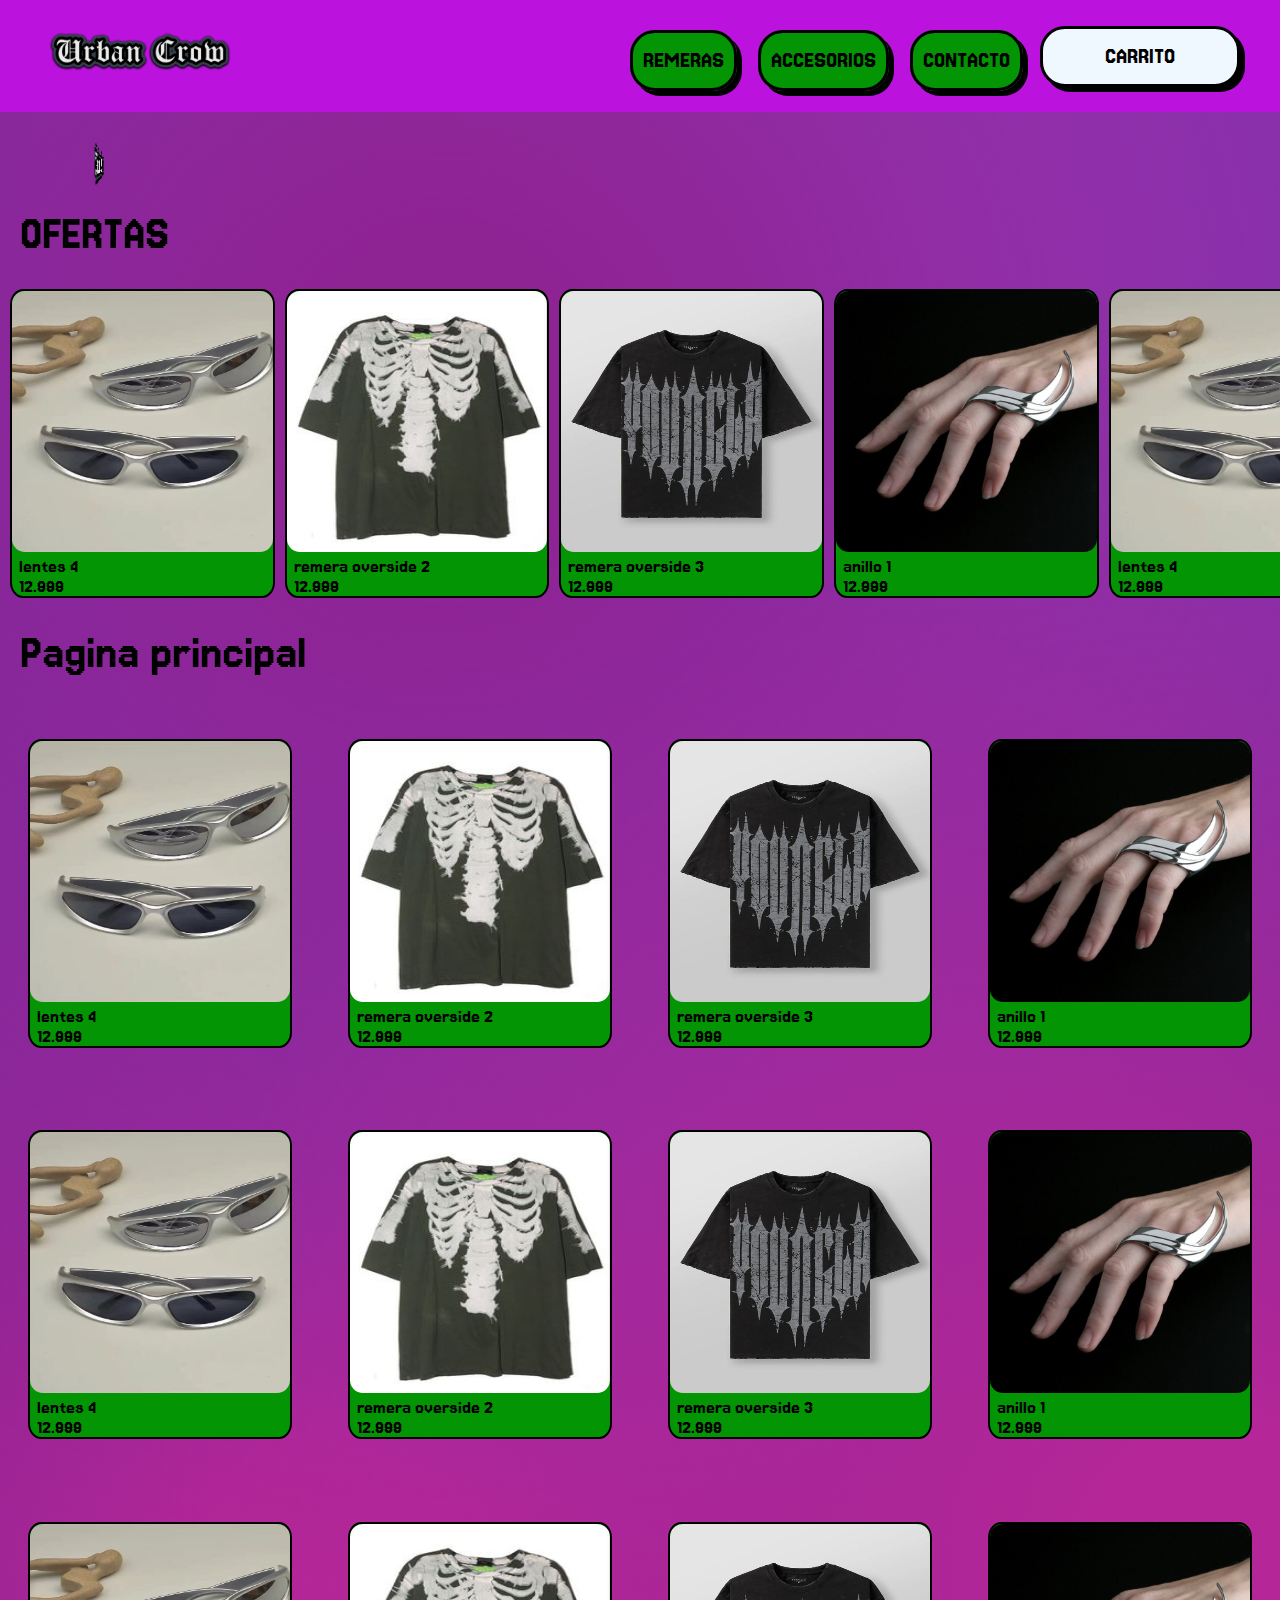
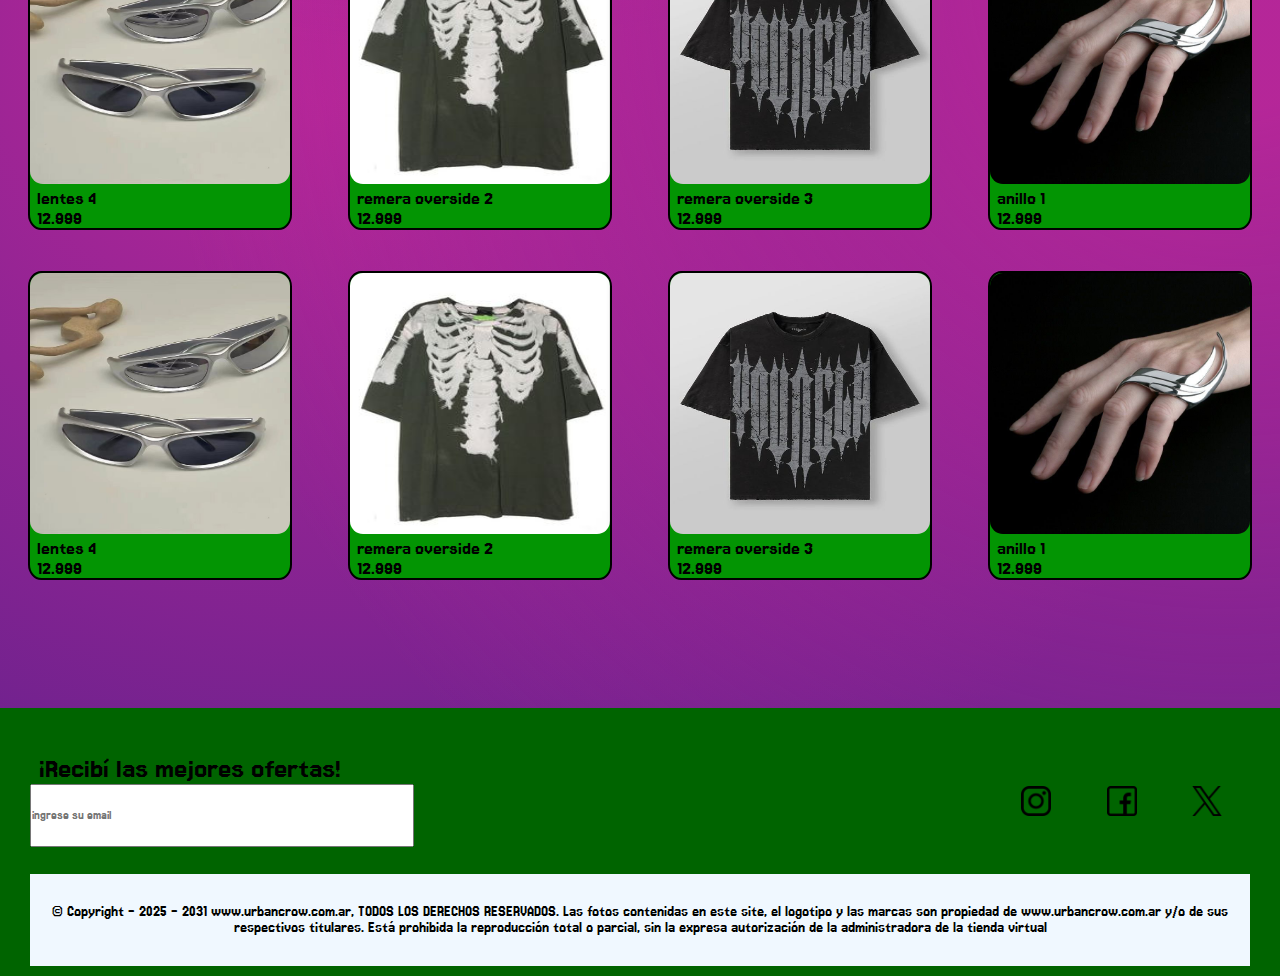
<file: index.html>
<!DOCTYPE html>
<html lang="en">
<head>
    <meta charset="UTF-8">
    <meta name="viewport" content="width=device-width, initial-scale=1.0">
    <link rel="stylesheet" href="./css/styles.css">
    <title>Urban Crow | Ropa Alternativa</title>
   
    <meta name="description" content="Urban Crow te ofrece ropa alternativa en Córdoba y Argentina. Descubre remeras, accesorios y más con las mejores ofertas.">
    <meta name="keywords" content="ropa alternativa, Córdoba, Argentina, remeras, accesorios, ofertas">
    <link rel="canonical" href="https://www.urbancrow.com.ar/">
    
    <link rel="preconnect" href="https://fonts.googleapis.com">
    <link rel="preconnect" href="https://fonts.gstatic.com" crossorigin>
    <link href="https://fonts.googleapis.com/css2?family=Jersey+15&display=swap" rel="stylesheet">

    <script type="application/ld+json">
        {
          "@context": "https://schema.org",
          "@type": "Store",
          "name": "Urban Crow",
          "image": "https://www.urbancrow.com.ar/img/imagen-destacada.jpg",
          "url": "https://www.urbancrow.com.ar/",
          "telephone": "+54-XXX-XXXXXXX",
          "address": {
            "@type": "PostalAddress",
            "streetAddress": "Dirección",
            "addressLocality": "Córdoba",
            "addressRegion": "Córdoba",
            "postalCode": "5000",
            "addressCountry": "AR"
          },
          "description": "Tienda online de ropa alternativa en Córdoba y Argentina. Remeras, accesorios y mucho más con ofertas exclusivas."
        }
    </script>
</head>
<body>
    <header>
    <nav class="barra">
        <div>
            <a href="index.html"><img src="./img/UrbanCrowLogo.png" alt="Logo" class="marca"></a>
        </div>
        <ul class="menu">
            <div class="contedor-enlace-menu">
                <li class="navegacion"><a href="remeras.html" class="enlace-menu">REMERAS</a></li>
                <li class="navegacion"><a href="accesorios.html" class="enlace-menu">ACCESORIOS</a></li>
                <li class="navegacion"><a href="contacto.html" class="enlace-menu">CONTACTO</a></li>
            </div>
            <div class="contenedor-boton-carrito">
                <li><a href="carrito.html"><button class="boton-carrito">CARRITO</button></a></li>
            </div>
        </ul>
        
    </nav>
    </header>
<section>
    <div class="contenedor-gif">
        <img src="./img/GifLogo.gif" frameborder="0" class="gif"></img>
    </div>
</section>
<main>
    <h1 class="titulos">OFERTAS</h1>
    <section class="contenedor-slider">
        <div class="slider">
            <div class="producto-slider">
                <a href="carrito.html"><img src="img/Lentes4.jpeg" alt="lentes 4" class="imagen-slider">
                    <p class="texto">lentes 4</p>
                    <p class="texto">12.999</p>
                </a>     
            </div>
            <div class="producto-slider">
                <a href="carrito.html"><img src="img/RemeraOverside2.jpg" alt="remera overside 2" class="imagen-slider">
                    <p class="texto">remera overside 2</p>
                    <p class="texto">12.999</p>
                </a>
            </div>
            <div class="producto-slider">
                <a href="carrito.html"><img src="img/RemeraOverside3.jpg" alt="remera overside 3" class="imagen-slider">
                    <p class="texto">remera overside 3</p>
                    <p class="texto">12.999</p>
                </a>     
            </div>
            <div class="producto-slider">
                <a href="carrito.html"><img src="img/Anillos1.jpeg" alt="anillo 1" class="imagen-slider">
                    <p class="texto">anillo 1 </p>
                    <p class="texto">12.999</p>
                </a>     
           </div>
           <div class="producto-slider">
            <a href="carrito.html"><img src="img/Lentes4.jpeg" alt="lentes 4" class="imagen-slider">
                <p class="texto">lentes 4</p>
                <p class="texto">12.999</p>
            </a>     
            </div>
            <div class="producto-slider">
            <a href="carrito.html"><img src="img/RemeraOverside2.jpg" alt="remera overside 2" class="imagen-slider">
                    <p class="texto">remera overside 2</p>
                    <p class="texto">12.999</p>
                </a>
            </div>
            <div class="producto-slider">
            <a href="carrito.html"><img src="img/RemeraOverside3.jpg" alt="remera overside 3" class="imagen-slider">
                    <p class="texto">remera overside 3</p>
                    <p class="texto">12.999</p>
                </a>     
            </div>
            <div class="producto-slider">
            <a href="carrito.html"><img src="img/Anillos1.jpeg" alt="anillo 1" class="imagen-slider">
                    <p class="texto">anillo 1 </p>
                    <p class="texto">12.999</p>
                </a>     
            </div>
            <div class="producto-slider">
                <a href="carrito.html"><img src="img/Anillos1.jpeg" alt="anillo 1" class="imagen-slider">
                    <p class="texto">anillo 1 </p>
                    <p class="texto">12.999</p>
                </a>     
           </div>
           <div class="producto-slider">
            <a href="carrito.html"><img src="img/Lentes4.jpeg" alt="lentes 4" class="imagen-slider">
                <p class="texto">lentes 4</p>
                <p class="texto">12.999</p>
            </a>     
            </div>
            <div class="producto-slider">
            <a href="carrito.html"><img src="img/RemeraOverside2.jpg" alt="remera overside 2" class="imagen-slider">
                    <p class="texto">remera overside 2</p>
                    <p class="texto">12.999</p>
                </a>
            </div>
            <div class="producto-slider">
            <a href="carrito.html"><img src="img/RemeraOverside3.jpg" alt="remera overside 3" class="imagen-slider">
                    <p class="texto">remera overside 3</p>
                    <p class="texto">12.999</p>
                </a>     
            </div>
            <div class="producto-slider">
            <a href="carrito.html"><img src="img/Anillos1.jpeg" alt="anillo 1" class="imagen-slider">
                    <p class="texto">anillo 1 </p>
                    <p class="texto">12.999</p>
                </a>     
            </div>
        </div> 
    </section>
    <h2 class="titulos">Pagina principal</h2>
    <section class="catalogo-principal"> 
            <div class="producto-principal">
                <a href="carrito.html" class="contenedor-imagen"><img src="img/Lentes4.jpeg" alt="lentes 4" class="imagen-principal">
                    <p class="texto">lentes 4</p>
                    <p class="texto">12.999</p>
             </a>     
            </div>
            <div class="producto-principal">
                <a href="carrito.html" class="contenedor-imagen"><img src="img/RemeraOverside2.jpg" alt="remera overside 2" class="imagen-principal">
                    <p class="texto">remera overside 2</p>
                    <p class="texto">12.999</p>
                </a>
            </div>
            <div class="producto-principal">
                <a href="carrito.html" class="contenedor-imagen"><img src="img/RemeraOverside3.jpg" alt="remera overside 3" class="imagen-principal">
                    <p class="texto">remera overside 3</p>
                    <p class="texto">12.999</p>
                </a>     
            </div>
            <div class="producto-principal">
                <a href="carrito.html" class="contenedor-imagen"><img src="img/Anillos1.jpeg" alt="anillo 1" class="imagen-principal">
                    <p class="texto">anillo 1</p>
                    <p class="texto">12.999</p>
                </a>     
            </div>
            <div class="producto-principal">
                <a href="carrito.html" class="contenedor-imagen"><img src="img/Lentes4.jpeg" alt="lentes 4" class="imagen-principal">
                    <p class="texto">lentes 4</p>
                    <p class="texto">12.999</p>
             </a>     
            </div>
            <div class="producto-principal">
                <a href="carrito.html" class="contenedor-imagen"><img src="img/RemeraOverside2.jpg" alt="remera overside 2" class="imagen-principal">
                    <p class="texto">remera overside 2</p>
                    <p class="texto">12.999</p>
                </a>
            </div>
            <div class="producto-principal">
                <a href="carrito.html" class="contenedor-imagen"><img src="img/RemeraOverside3.jpg" alt="remera overside 3" class="imagen-principal">
                    <p class="texto">remera overside 3</p>
                    <p class="texto">12.999</p>
                </a>     
            </div>
            <div class="producto-principal">
                <a href="carrito.html" class="contenedor-imagen"><img src="img/Anillos1.jpeg" alt="anillo 1" class="imagen-principal">
                    <p class="texto">anillo 1</p>
                    <p class="texto">12.999</p>
                </a>     
            </div>
            <div class="producto-principal">
                <a href="carrito.html" class="contenedor-imagen"><img src="img/Lentes4.jpeg" alt="lentes 4" class="imagen-principal">
                    <p class="texto">lentes 4</p>
                    <p class="texto">12.999</p>
             </a>     
            </div>
            <div class="producto-principal">
                <a href="carrito.html" class="contenedor-imagen"><img src="img/RemeraOverside2.jpg" alt="remera overside 2" class="imagen-principal">
                    <p class="texto">remera overside 2</p>
                    <p class="texto">12.999</p>
                </a>
            </div>
            <div class="producto-principal">
                <a href="carrito.html" class="contenedor-imagen"><img src="img/RemeraOverside3.jpg" alt="remera overside 3" class="imagen-principal">
                    <p class="texto">remera overside 3</p>
                    <p class="texto">12.999</p>
                </a>     
            </div>
            <div class="producto-principal">
                <a href="carrito.html" class="contenedor-imagen"><img src="img/Anillos1.jpeg" alt="anillo 1" class="imagen-principal">
                    <p class="texto">anillo 1</p>
                    <p class="texto">12.999</p>
                </a>     
            </div>
            <div class="producto-principal">
                <a href="carrito.html" class="contenedor-imagen"><img src="img/Lentes4.jpeg" alt="lentes 4" class="imagen-principal">
                    <p class="texto">lentes 4</p>
                    <p class="texto">12.999</p>
             </a>     
            </div>
            <div class="producto-principal">
                <a href="carrito.html" class="contenedor-imagen"><img src="img/RemeraOverside2.jpg" alt="remera overside 2" class="imagen-principal">
                    <p class="texto">remera overside 2</p>
                    <p class="texto">12.999</p>
                </a>
            </div>
            <div class="producto-principal">
                <a href="carrito.html" class="contenedor-imagen"><img src="img/RemeraOverside3.jpg" alt="remera overside 3" class="imagen-principal">
                    <p class="texto">remera overside 3</p>
                    <p class="texto">12.999</p>
                </a>     
            </div>
            <div class="producto-principal">
                <a href="carrito.html" class="contenedor-imagen"><img src="img/Anillos1.jpeg" alt="anillo 1" class="imagen-principal">
                    <p class="texto">anillo 1</p>
                    <p class="texto">12.999</p>
                </a>     
            </div>
    </section>
</main>
<footer>
    <section class="info">
        <div>
            <label for="email" class="recibir-oferta">¡Recibí las mejores ofertas!</label>
            <input type="text" name="email" id="email" placeholder="ingrese su email" required class="e-mail">
        </div>
        <ul class="otras-redes">
            <li><a href="https://www.instagram.com/" target="_blank" class="redes"><img src="./img/LogoIg.png" alt="instagram logo" class="logo"></a></li>
            <li><a href="https://www.facebook.com/" target="_blank" class="redes"><img src="./img/LogoFacebook.png" alt="facebook logo" class="logo"></a></li>
            <li><a href="https://www.x.com/" target="_blank" class="redes"><img src="./img/LogoX.png" alt="x Logo" class="logo"></a></li>
        </ul>
    </section>
    <p class="copy">&copy;  Copyright - 2025 - 2031 www.urbancrow.com.ar, TODOS LOS DERECHOS RESERVADOS. Las fotos contenidas en este site, el logotipo y las marcas son propiedad de www.urbancrow.com.ar y/o de sus respectivos titulares. Está prohibida la reproducción total o parcial, sin la expresa autorización de la administradora de la tienda virtual</p>
</footer>

</body>
</html>
</file>
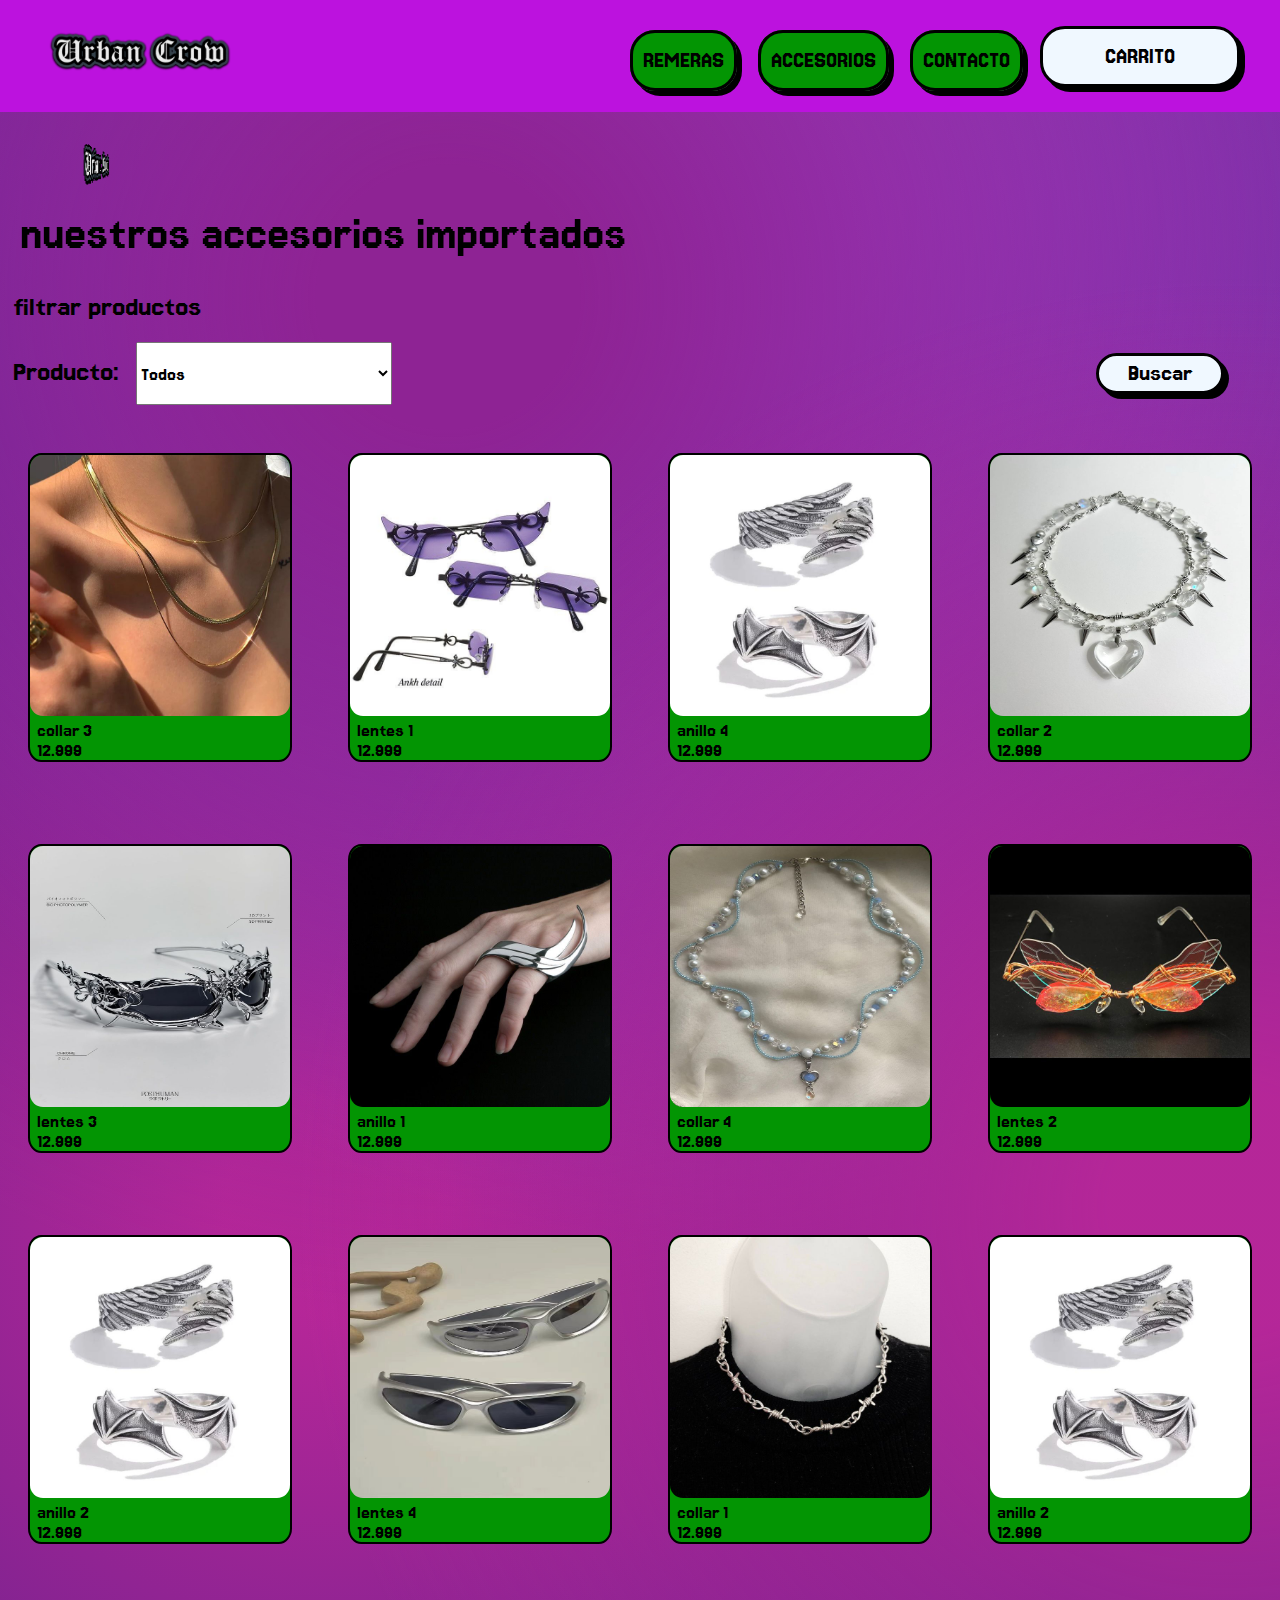
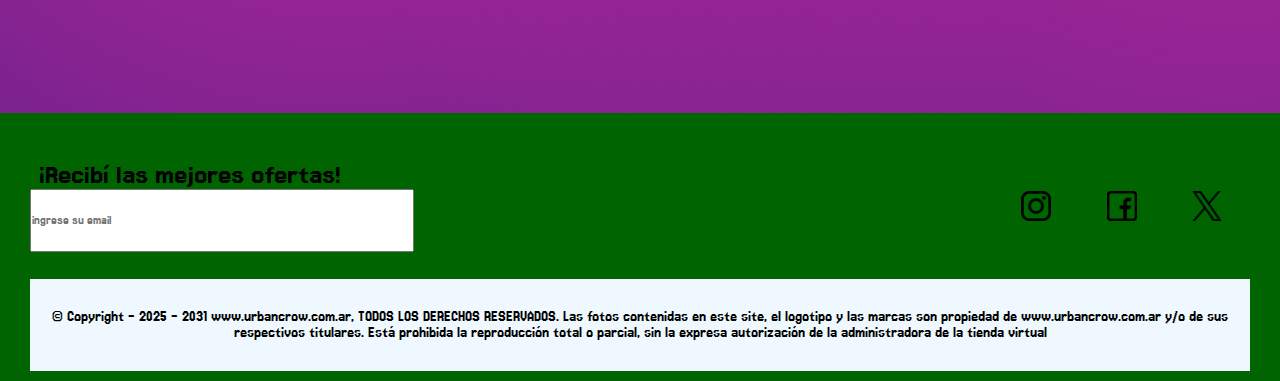
<file: accesorios.html>
<!DOCTYPE html>
<html lang="en">
<head>
    <meta charset="UTF-8">
    <meta name="viewport" content="width=device-width, initial-scale=1.0">
    <link rel="stylesheet" href="./css/styles.css">
    <title>Accesorios|Urban Crow</title>

    <meta name="description" content="Urban Crow te ofrece ropa alternativa en Córdoba y Argentina. Descubre remeras, accesorios y más con las mejores ofertas.">
    <meta name="keywords" content="accesorios importado,anillos originales,accesorios moda alternativa,accesorios únicos para outfits urbanos,tienda online de collares, anillos y lentes en Argentina urban crow, moda córdoba, remeras diseño, streetwear argentina">
    <link rel="canonical" href="https://www.urbancrow-accesorios.com.ar/">

    <link rel="preconnect" href="https://fonts.googleapis.com">
    <link rel="preconnect" href="https://fonts.gstatic.com" crossorigin>
    <link href="https://fonts.googleapis.com/css2?family=Jersey+15&display=swap" rel="stylesheet">

    <script type="application/ld+json">
        {
          "@context": "https://schema.org",
          "@type": "Store",
          "name": "Urban Crow",
          "image": "https://www.urbancrow.com.ar/img/imagen-destacada.jpg",
          "url": "https://www.urbancrow.com.ar/",
          "telephone": "+54-XXX-XXXXXXX",
          "address": {
            "@type": "PostalAddress",
            "streetAddress": "Dirección",
            "addressLocality": "Córdoba",
            "addressRegion": "Córdoba",
            "postalCode": "5000",
            "addressCountry": "AR"
          },
          "description": "Tienda online de ropa alternativa en Córdoba y Argentina. Remeras, accesorios y mucho más con ofertas exclusivas."
        }
    </script>
</head>
<body>
    <header>
        <nav class="barra">
            <div class="contenedor-marca">
                <a href="index.html"><img src="./img/UrbanCrowLogo.png" alt="Logo" class="marca"></a>
                </a>
            </div>
            <ul class="menu">
                <div class="contedor-enlace-menu">
                    <li class="navegacion"><a href="remeras.html" class="enlace-menu">REMERAS</a></li>
                    <li class="navegacion"><a href="accesorios.html" class="enlace-menu">ACCESORIOS</a></li>
                    <li class="navegacion"><a href="contacto.html" class="enlace-menu">CONTACTO</a></li>
                </div>
                <div class="contenedor-boton-carrito">
                    <li><a href="carrito.html"><button class="boton-carrito">CARRITO</button></a></li>
                </div>
            </ul>
        </nav>
    </header>
<section>
    <div class="contenedor-gif">
        <img src="./img/GifLogo.gif" frameborder="0" class="gif"></img> 
    </div>
    <h1 class="titulos">nuestros accesorios importados</h1>
</section>
<main>
    <section >
        <h2 class="subtitulos">filtrar productos</h2>
        <form action="#" method="get" class="formulario-main">
            <div class="selector">
                <div class="selector-categoria">
                    <label for="producto" class="categoria">Producto:</label>
                    <select name="categoria" id="categoria" class="valores">
                        <option value="todos">Todos</option>
                        <option value="lentes">Lentes</option>
                        <option value="anillos">Anillos</option>
                        <option value="collares">Collares</option>
                    </select>
                </div>
            </div>
            <div class="contenedor-boton-selector">
                <button type="submit" class="boton-selector">Buscar</button>
            </div>      
        </form>
    </section>
    <!-- productos -->
    <section class="catalogo">
            <div class="producto">
                <a href="carrito.html" class="contenedor-imagen"><img src="img/Collares3.jpeg" alt="collar_3"class="imagen">
                    <p class="texto">collar 3 </p>
                    <p class="texto"> 12.999</p> 
                </a>     
            </div>
            <div class="producto">
                <a href="carrito.html" class="contenedor-imagen"><img src="img/Lentes1.jpeg" alt="lentes_1"class="imagen">
                    <p class="texto">lentes 1</p>
                    <p class="texto"> 12.999</p> 
                </a>     
            </div>
            <div class="producto">
                <a href="carrito.html" class="contenedor-imagen"><img src="img/Anillos2.jpeg" alt="anillos_4"class="imagen">
                    <p class="texto">anillo 4</p>
                    <p class="texto"> 12.999</p> 
                </a>     
            </div>
            <div class="producto"> 
                <a href="carrito.html" class="contenedor-imagen"><img src="img/Collares2.jpeg" alt="collares_2"class="imagen">
                    <p class="texto">collar 2</p>
                    <p class="texto"> 12.999</p> 
                </a>     
            </div>
            <div class="producto"> 
                <a href="carrito.html" class="contenedor-imagen"><img src="img/Lentes3.jpeg" alt="lentea_3"class="imagen">
                    <p class="texto">lentes 3</p>
                    <p class="texto"> 12.999</p> 
                </a>     
            </div>
            <div class="producto">   
                <a href="carrito.html" class="contenedor-imagen"><img src="img/Anillos1.jpeg" alt="anillos_1"class="imagen">
                    <p class="texto">anillo 1</p>
                    <p class="texto"> 12.999</p> 
                </a>     
            </div>
            <div class="producto"> 
                <a href="carrito.html" class="contenedor-imagen"><img src="img/Collares4.jpeg" alt="collares_4"class="imagen">
                    <p class="texto">collar 4</p>
                    <p class="texto"> 12.999</p> 
                 </a>    
            </div>
            <div class="producto">
                <a href="carrito.html" class="contenedor-imagen"><img src="img/Lentes2.jpeg" alt="lentes_2"class="imagen">
                    <p class="texto">lentes 2</p>
                    <p class="texto"> 12.999</p> 
                </a>     
            </div>
            <div class="producto"> 
                <a href="carrito.html" class="contenedor-imagen"><img src="img/Anillos2.jpeg" alt="anillos_2"class="imagen">
                    <p class="texto">anillo 2</p>
                    <p class="texto"> 12.999</p> 
                </a>     
            </div>
            <div class="producto">
                <a href="carrito.html" class="contenedor-imagen"><img src="img/Lentes4.jpeg" alt="lentes_4"class="imagen">
                    <p class="texto">lentes 4</p>
                    <p class="texto"> 12.999</p> 
                </a>     
            </div>
            <div class="producto">
                <a href="carrito.html" class="contenedor-imagen"><img src="img/Collares1.jpeg" alt="collar_1"class="imagen">
                    <p class="texto">collar 1</p>
                    <p class="texto">12.999 </p> 
                </a>     
            </div>
            <div class="producto"> 
                <a href="carrito.html" class="contenedor-imagen"><img src="img/Anillos2.jpeg" alt="anillo_2"class="imagen">
                    <p class="texto">anillo 2</p>
                    <p class="texto"> 12.999</p> 
                </a>     
            </div>
    </section>
</main>
<footer>
<section class="info">
    <div>
        <label for="email" class="recibir-oferta">¡Recibí las mejores ofertas!</label>
        <input type="text" name="email" id="email" placeholder="ingrese su email" required class="e-mail">
    </div>
    <ul class="otras-redes">
        <li><a href="https://www.instagram.com/" target="_blank" class="redes"><img src="./img/LogoIg.png" alt="instagram logo" class="logo"></a></li>
        <li><a href="https://www.facebook.com/" target="_blank" class="redes"><img src="./img/LogoFacebook.png" alt="facebook logo" class="logo"></a></li>
        <li><a href="https://www.x.com/" target="_blank" class="redes"><img src="./img/LogoX.png" alt="x Logo" class="logo"></a></li>
    </ul>
</section>
<p class="copy">&copy;  Copyright - 2025 - 2031 www.urbancrow.com.ar, TODOS LOS DERECHOS RESERVADOS. Las fotos contenidas en este site, el logotipo y las marcas son propiedad de www.urbancrow.com.ar y/o de sus respectivos titulares. Está prohibida la reproducción total o parcial, sin la expresa autorización de la administradora de la tienda virtual</p>
</footer>
</body>
</html>
</file>
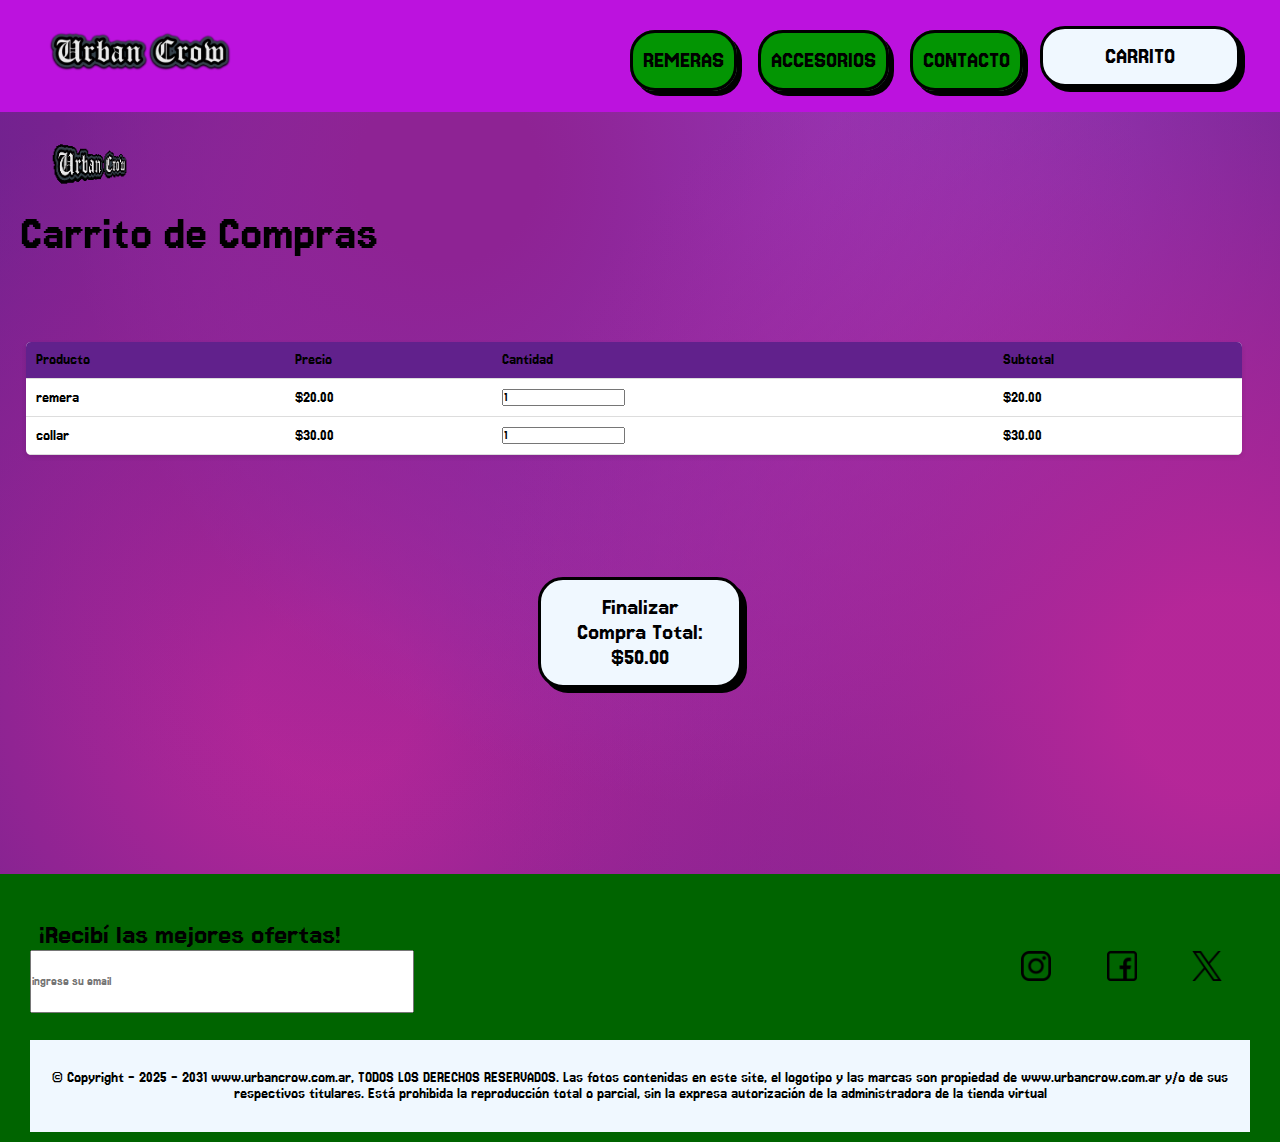
<file: carrito.html>
<!DOCTYPE html>
<html lang="en">
<head>
    <meta charset="UTF-8">
    <meta name="viewport" content="width=device-width, initial-scale=1.0">
    <link rel="stylesheet" href="./css/styles.css">
    <title>carrito|Urban Crow</title>


    <meta name="description" content="Urban Crow te ofrece ropa alternativa en Córdoba y Argentina. Descubre remeras, accesorios y más con las mejores ofertas.">
    <link rel="canonical" href="https://www.urbancrow-carrito.com.ar/">

    <link rel="preconnect" href="https://fonts.googleapis.com">
    <link rel="preconnect" href="https://fonts.gstatic.com" crossorigin>
    <link href="https://fonts.googleapis.com/css2?family=Jersey+15&display=swap" rel="stylesheet">

    <script type="application/ld+json">
        {
          "@context": "https://schema.org",
          "@type": "Store",
          "name": "Urban Crow",
          "image": "https://www.urbancrow.com.ar/img/imagen-destacada.jpg",
          "url": "https://www.urbancrow.com.ar/",
          "telephone": "+54-XXX-XXXXXXX",
          "address": {
            "@type": "PostalAddress",
            "streetAddress": "Dirección",
            "addressLocality": "Córdoba",
            "addressRegion": "Córdoba",
            "postalCode": "5000",
            "addressCountry": "AR"
          },
          "description": "Tienda online de ropa alternativa en Córdoba y Argentina. Remeras, accesorios y mucho más con ofertas exclusivas."
        }
    </script>
</head>
<body>
    <header>
        <nav class="barra">
            <div class="contenedor-marca">
                <a href="index.html"><img src="./img/UrbanCrowLogo.png" alt="Logo" class="marca"></a>
            </div>
            <ul class="menu">
                <div class="contedor-enlace-menu">
                    <li class="navegacion"><a href="remeras.html" class="enlace-menu">REMERAS</a></li>
                    <li class="navegacion"><a href="accesorios.html" class="enlace-menu">ACCESORIOS</a></li>
                    <li class="navegacion"><a href="contacto.html" class="enlace-menu">CONTACTO</a></li>
                </div>
                <div class="contenedor-boton-carrito">
                    <li><a href="carrito.html"><button class="boton-carrito">CARRITO</button></a></li>
                </div>
            </ul>
          
        </nav>
        </header>
          
<main>
    </div>
        <img src="./img/GifLogo.gif" frameborder="0" class="gif"></img>
    </div> 
    <h1 class="titulos">Carrito de Compras</h1>
    <div>
        <table class="carrito">
            <thead class="carrito-head">
                <tr>
                    <th>Producto</th>
                    <th>Precio</th>
                    <th>Cantidad</th>
                    <th>Subtotal</th>
                </tr>
            </thead>
            <tbody class="carrito-body">
                <tr>
                    <td>remera</td>
                    <td>$20.00</td>
                    <td><input type="number" value="1" min="1"></td>
                    <td>$20.00</td>
                </tr>
                <tr>
                    <td>collar</td>
                    <td>$30.00</td>
                    <td><input type="number" value="1" min="1"></td>
                    <td>$30.00</td>
                </tr>
            </tbody>
        </table>
    </div>
    <section class="total">   
        <button class="compra">
            <span class="texto-boton">Finalizar Compra</span> 
            <span class="monto">Total: $50.00</span>
        </button>
    </section>
</main>
<footer>
    <section class="info">
        <div>
            <label for="email" class="recibir-oferta">¡Recibí las mejores ofertas!</label>
            <input type="text" name="email" id="email" placeholder="ingrese su email" required class="e-mail">
        </div>
        <ul class="otras-redes">
            <li><a href="https://www.instagram.com/" target="_blank" class="redes"><img src="./img/LogoIg.png" alt="instagram logo" class="logo"></a></li>
            <li><a href="https://www.facebook.com/" target="_blank" class="redes"><img src="./img/LogoFacebook.png" alt="facebook logo" class="logo"></a></li>
            <li><a href="https://www.x.com/" target="_blank" class="redes"><img src="./img/LogoX.png" alt="x Logo" class="logo"></a></li>
        </ul>
    </section>
    <p class="copy">&copy;  Copyright - 2025 - 2031 www.urbancrow.com.ar, TODOS LOS DERECHOS RESERVADOS. Las fotos contenidas en este site, el logotipo y las marcas son propiedad de www.urbancrow.com.ar y/o de sus respectivos titulares. Está prohibida la reproducción total o parcial, sin la expresa autorización de la administradora de la tienda virtual</p>
</footer>
</body>
</html>
</file>
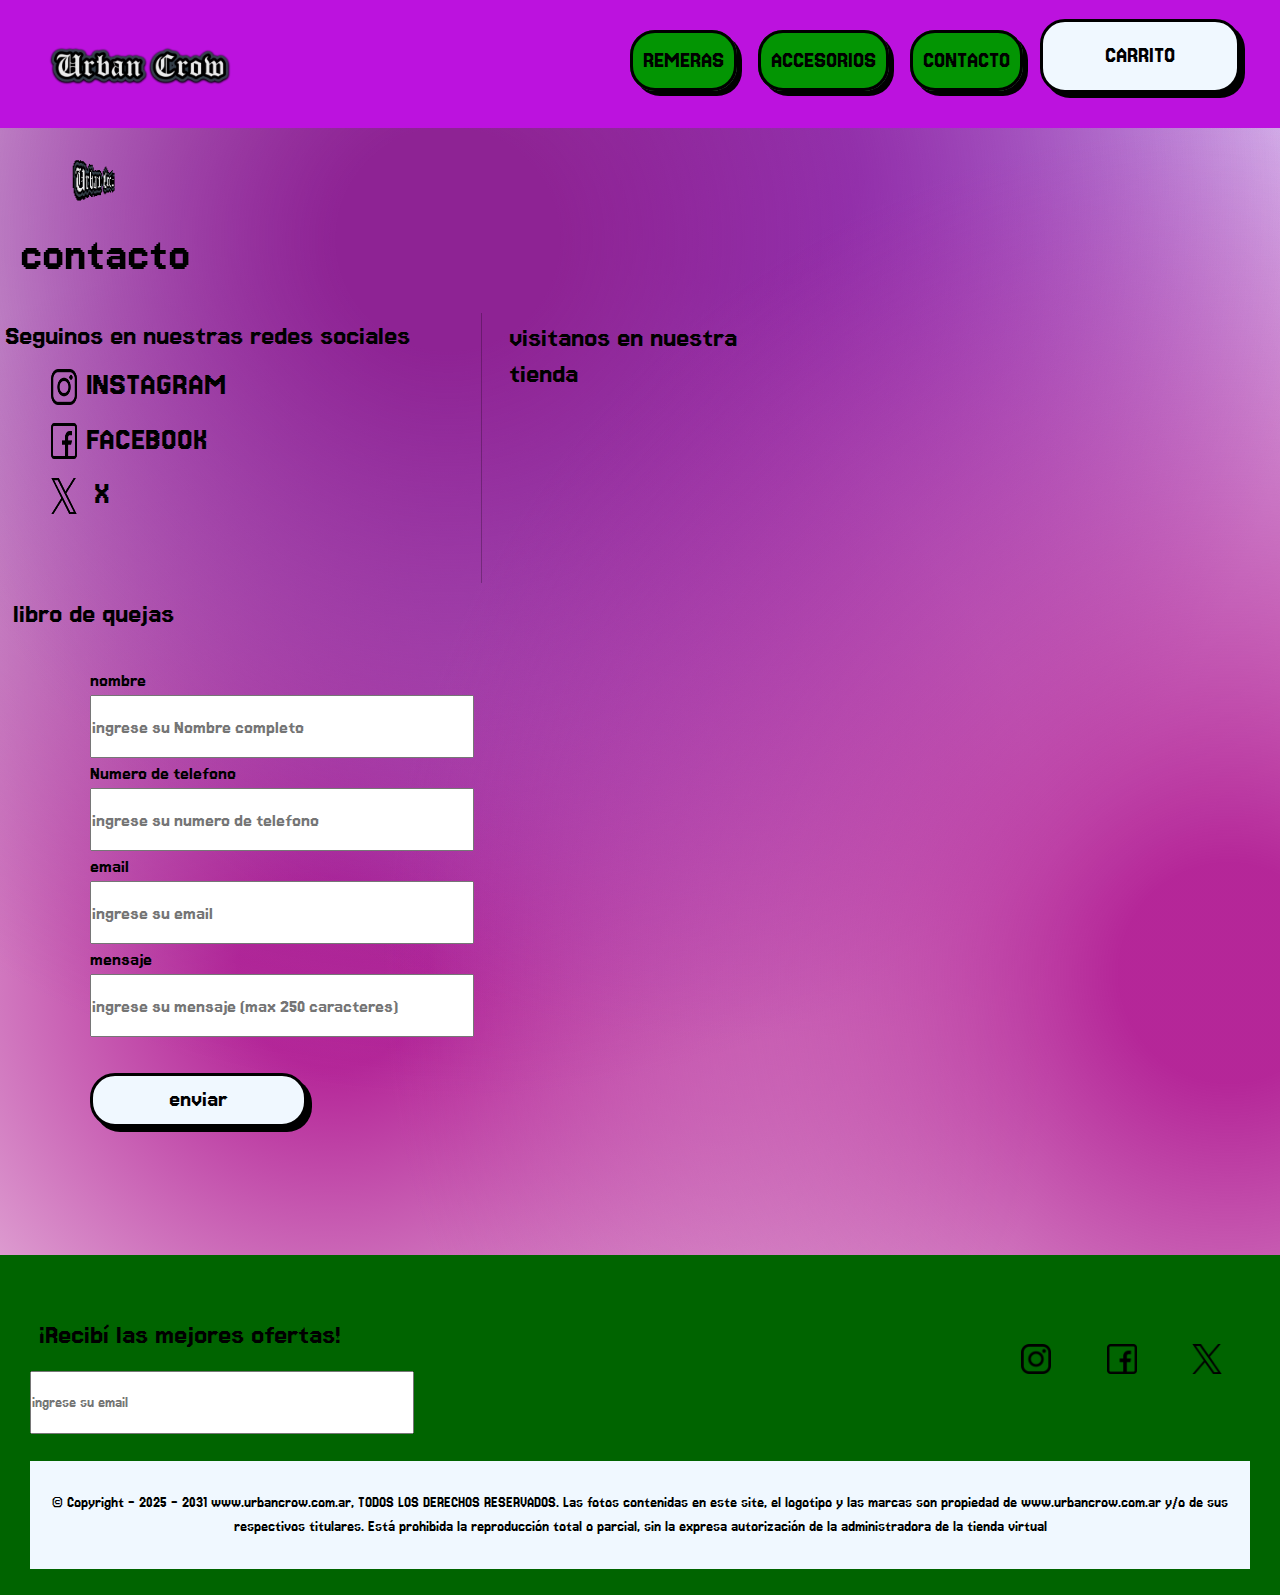
<file: contacto.html>
<!DOCTYPE html>
<html lang="en">
<head>
    <meta charset="UTF-8">
    <meta name="viewport" content="width=device-width, initial-scale=1.0">
     <link rel="stylesheet" href="./css/styles.css">
    <title>contacto|Urban Crow</title>
   
    
    <meta name="description" content="Urban Crow te ofrece ropa alternativa en Córdoba y Argentina. Descubre remeras, accesorios y más con las mejores ofertas.">
    <meta name="keywords" content="accesorios importado,anillos originales,accesorios moda alternativa,accesorios únicos para outfits urbanos,tienda online de collares, anillos y lentes en Argentina urban crow, moda córdoba, remeras diseño, streetwear argentina">
    <link rel="canonical" href="https://www.urbancrow-contacto.com.ar/">

    <link rel="preconnect" href="https://fonts.googleapis.com">
    <link rel="preconnect" href="https://fonts.gstatic.com" crossorigin>
    <link href="https://fonts.googleapis.com/css2?family=Jersey+15&display=swap" rel="stylesheet">
    <link href="https://cdn.jsdelivr.net/npm/bootstrap@5.3.3/dist/css/bootstrap.min.css" rel="stylesheet" integrity="sha384-QWTKZyjpPEjISv5WaRU9OFeRpok6YctnYmDr5pNlyT2bRjXh0JMhjY6hW+ALEwIH" crossorigin="anonymous">

    <script type="application/ld+json">
        {
          "@context": "https://schema.org",
          "@type": "Store",
          "name": "Urban Crow",
          "image": "https://www.urbancrow.com.ar/img/imagen-destacada.jpg",
          "url": "https://www.urbancrow.com.ar/",
          "telephone": "+54-XXX-XXXXXXX",
          "address": {
            "@type": "PostalAddress",
            "streetAddress": "Dirección",
            "addressLocality": "Córdoba",
            "addressRegion": "Córdoba",
            "postalCode": "5000",
            "addressCountry": "AR"
          },
          "description": "Tienda online de ropa alternativa en Córdoba y Argentina. Remeras, accesorios y mucho más con ofertas exclusivas."
        }
    </script>
    
</head>
<body>
    <header>
        <nav class="barra">
            <div class="contenedor-marca">
                <a href="index.html"><img src="./img/UrbanCrowLogo.png" alt="Logo" class="marca"></a>
            </div>
            <ul class="menu">
                <div class="contedor-enlace-menu">
                    <li class="navegacion"><a href="remeras.html" class="enlace-menu">REMERAS</a></li>
                    <li class="navegacion"><a href="accesorios.html" class="enlace-menu">ACCESORIOS</a></li>
                    <li class="navegacion"><a href="contacto.html" class="enlace-menu">CONTACTO</a></li>
                </div>
                <div class="contenedor-boton-carrito">
                    <li><a href="carrito.html"><button class="boton-carrito">CARRITO</button></a></li>
                </div>
            </ul>
        </nav>
        </header>
<section>
    <div class="contenedor-gif">
        <img src="./img/GifLogo.gif" frameborder="0" class="gif"></img>
    </div>
    <h1 class="titulos">contacto</h1>
 </section>
<main>
    <section class="informacion-tienda">
        <div class="redes-sociales">
            <h2 class="subtitulos">Seguinos en nuestras redes sociales</h2>
            <ul class="redes-tienda">
                <li><a href="https://www.instagram.com/" target="_blank" class="red"><img src="./img/logo_ig.png" alt="instagram logo" class="icono">INSTAGRAM</a></li>
                <li><a href="https://www.facebook.com/" target="_blank" class="red"><img src="./img/logo_facebook.png" alt="facebook logo" class="icono">FACEBOOK</a></li>
                <li><a href="https://www.x.com/" target="_blank" class="red"><img src="./img/logo_X.png" alt="x Logo" class="icono"> X</a></li>
            </ul>
        </div
        <div class="d-flex" style="height: 300px;">
            <div class=" d-none d-md-block vr "></div>
        </div>
        <div class="mapa-tienda">
        <h2 class="subtitulos">visitanos en nuestra tienda</h2>
        <iframe src="https://www.google.com/maps/embed?pb=!1m18!1m12!1m3!1d3283.9912369787066!2d-58.44884842437844!3d-34.6043830977416!2m3!1f0!2f0!3f0!3m2!1i1024!2i768!4f13.1!3m3!1m2!1s0x95bcca0d95ad77f5%3A0xdd0be977332b24c6!2sAntezana%20247%2C%20C1414%20Cdad.%20Aut%C3%B3noma%20de%20Buenos%20Aires!5e0!3m2!1ses!2sar!4v1737939737272!5m2!1ses!2sar" width="600" height="450" style="border:0;" allowfullscreen="" loading="lazy" referrerpolicy="no-referrer-when-downgrade" class="mapa">
        </iframe>
        </div>
    </section>
    <section class="libro-de-quejas">
        <h2 class="subtitulos">libro de quejas</h2>
        <form action="#" method="post" class="formulario">
            <label for="nombre"class="descripcion">nombre</label>
            <input type="text" name="nombre" id="nombre" placeholder="ingrese su Nombre completo" required class="libro">

            <label for="numero_telefono" class="descripcion">Numero de telefono</label>
            <input type="text" name="numero_telefono" id="numero_telefono" placeholder="ingrese su numero de telefono" required class="libro">

            <label for="email" class="descripcion">email</label>
            <input type="text" name="email" id="email" placeholder="ingrese su email" required class="libro">
 
            <label for="mensaje" class="descripcion">mensaje</label>
            <input type="text" name="mensaje" id="mensaje" maxlength="250" placeholder="ingrese su mensaje (max 250 caracteres)" required class="libro">

            <button type="submit" class="boton-formulario">enviar</button>
        </form>
    </section>
</main>
<footer>
    <section class="info">
        <div>
            <label for="email" class="recibir-oferta">¡Recibí las mejores ofertas!</label>
            <input type="text" name="email" id="email" placeholder="ingrese su email" required class="e-mail">
        </div>
        <ul class="otras-redes">
            <li><a href="https://www.instagram.com/" target="_blank" class="redes"><img src="./img/LogoIg.png" alt="instagram logo" class="logo"></a></li>
            <li><a href="https://www.facebook.com/" target="_blank" class="redes"><img src="./img/LogoFacebook.png" alt="facebook logo" class="logo"></a></li>
            <li><a href="https://www.x.com/" target="_blank" class="redes"><img src="./img/LogoX.png" alt="x Logo" class="logo"></a></li>
        </ul>
    </section>
    <p class="copy">&copy;  Copyright - 2025 - 2031 www.urbancrow.com.ar, TODOS LOS DERECHOS RESERVADOS. Las fotos contenidas en este site, el logotipo y las marcas son propiedad de www.urbancrow.com.ar y/o de sus respectivos titulares. Está prohibida la reproducción total o parcial, sin la expresa autorización de la administradora de la tienda virtual</p>
</footer>
<script src="https://cdn.jsdelivr.net/npm/bootstrap@5.3.3/dist/js/bootstrap.bundle.min.js" integrity="sha384-YvpcrYf0tY3lHB60NNkmXc5s9fDVZLESaAA55NDzOxhy9GkcIdslK1eN7N6jIeHz" crossorigin="anonymous"></script>
</body>
</html>
</file>
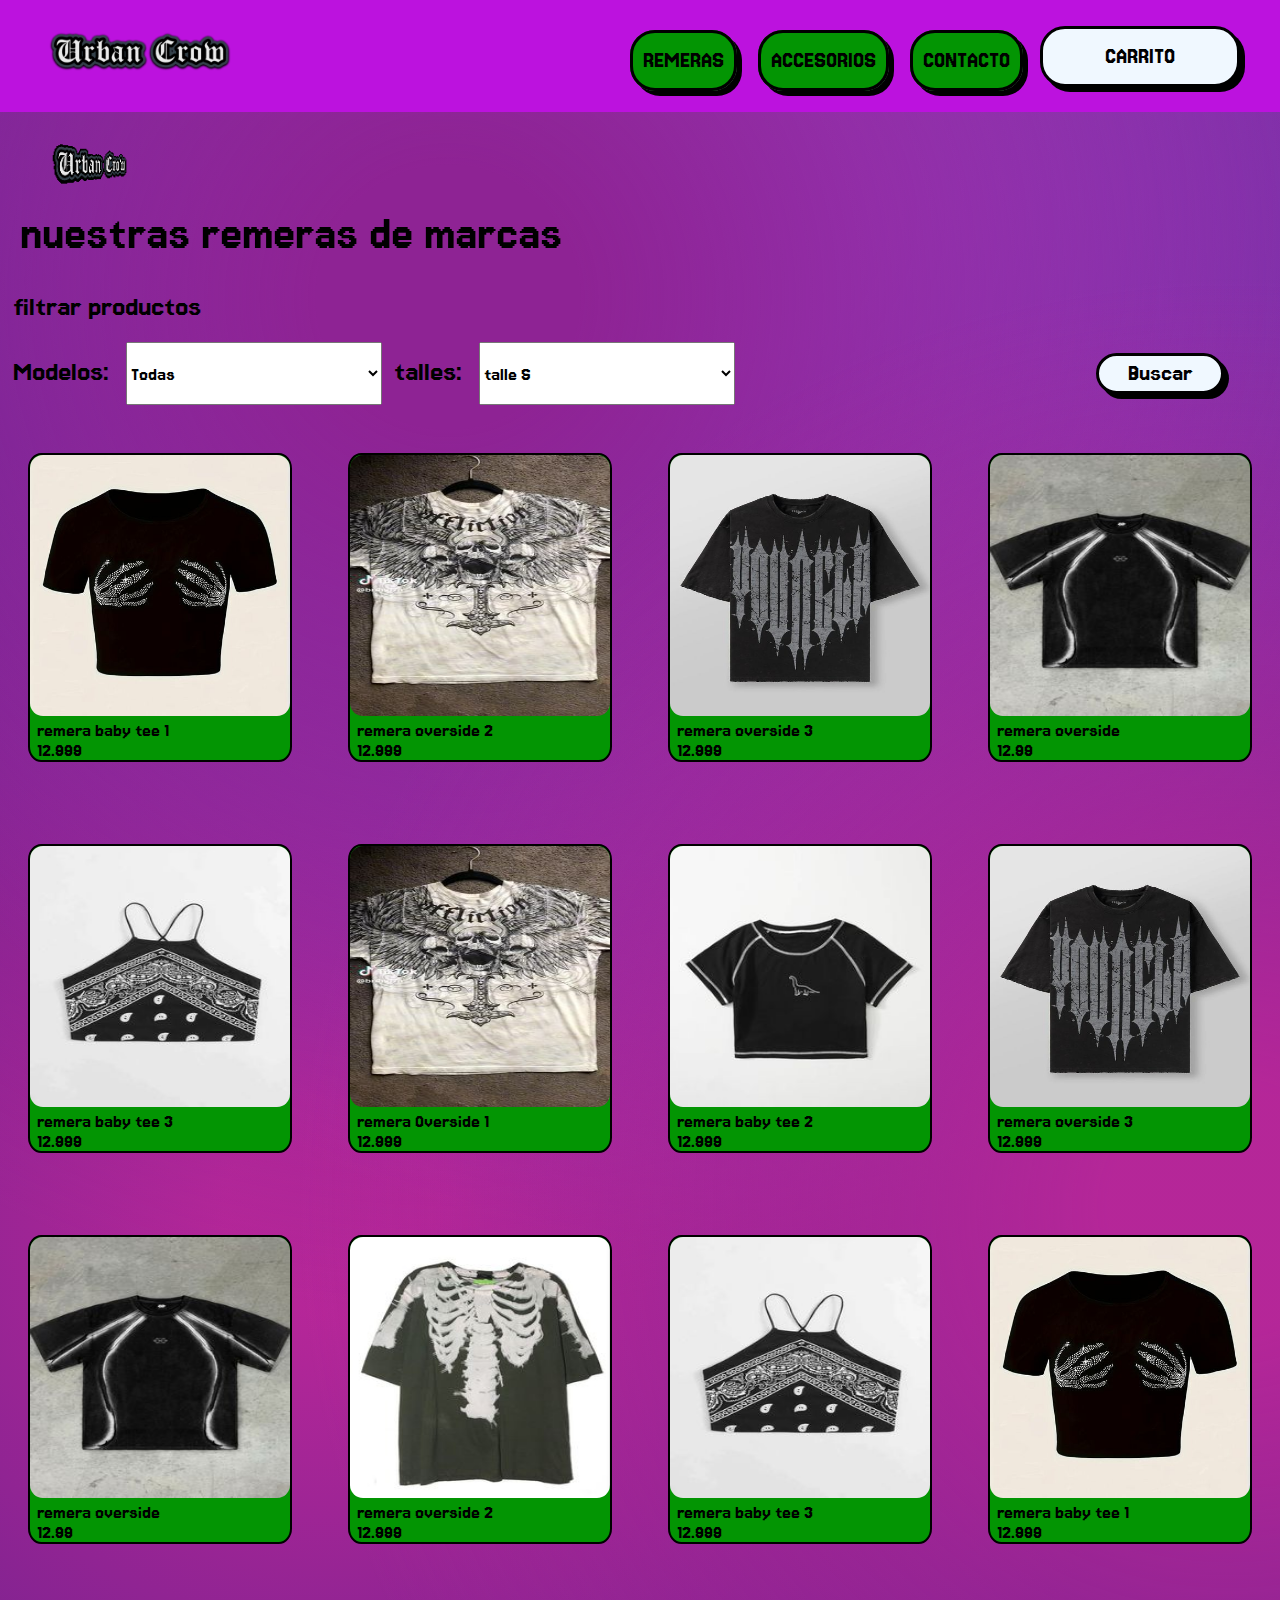
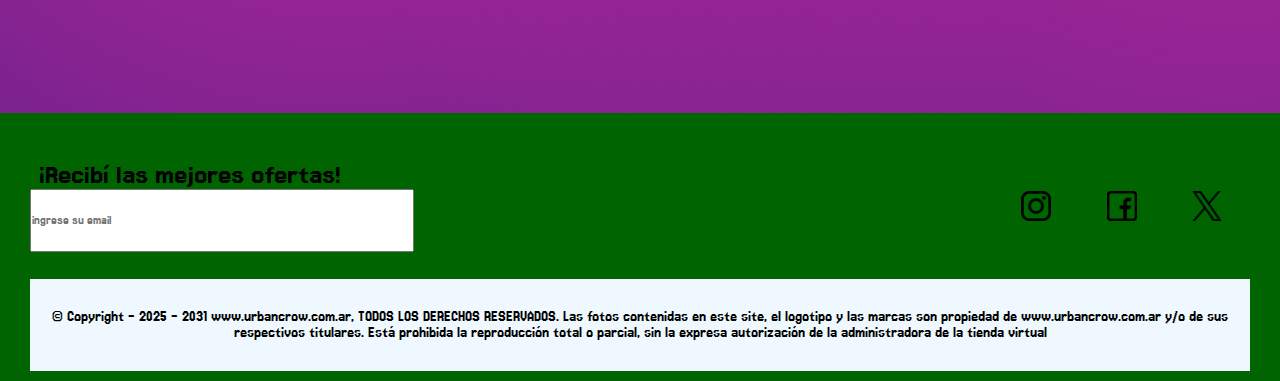
<file: remeras.html>
<!DOCTYPE html>
<html lang="en">
<head>
    <meta charset="UTF-8">
    <meta name="viewport" content="width=device-width, initial-scale=1.0">
    <link rel="stylesheet" href="./css/styles.css">
    <title>Remeras|Urban Crow</title>

    <meta name="description" content="Urban Crow te ofrece ropa alternativa en Córdoba y Argentina. Descubre remeras, accesorios y más con las mejores ofertas.">
    <meta name="keywords" content="remeras oversize, baby tee, ropa alternativa, urban crow, moda córdoba, remeras diseño, streetwear argentina">
    <link rel="canonical" href="https://www.urbancrow-remeras.com.ar/">

    <link rel="preconnect" href="https://fonts.googleapis.com">
    <link rel="preconnect" href="https://fonts.gstatic.com" crossorigin>
    <link href="https://fonts.googleapis.com/css2?family=Jersey+15&display=swap" rel="stylesheet">

    <script type="application/ld+json">
        {
          "@context": "https://schema.org",
          "@type": "Store",
          "name": "Urban Crow",
          "image": "https://www.urbancrow.com.ar/img/imagen-destacada.jpg",
          "url": "https://www.urbancrow.com.ar/",
          "telephone": "+54-XXX-XXXXXXX",
          "address": {
            "@type": "PostalAddress",
            "streetAddress": "Dirección",
            "addressLocality": "Córdoba",
            "addressRegion": "Córdoba",
            "postalCode": "5000",
            "addressCountry": "AR"
          },
          "description": "Tienda online de ropa alternativa en Córdoba y Argentina. Remeras, accesorios y mucho más con ofertas exclusivas."
        }
    </script>
</head>
<body>
    <header>
        <nav class="barra">
            <div class="contenedor-marca">
                <a href="index.html"><img src="./img/UrbanCrowLogo.png" alt="Logo" class="marca"></a>
            </div>
            <ul class="menu">
                <div class="contedor-enlace-menu">
                    <li class="navegacion"><a href="remeras.html" class="enlace-menu">REMERAS</a></li>
                    <li class="navegacion"><a href="accesorios.html" class="enlace-menu">ACCESORIOS</a></li>
                    <li class="navegacion"><a href="contacto.html" class="enlace-menu">CONTACTO</a></li>
                </div>
                <div class="contenedor-boton-carrito">
                    <li><a href="carrito.html"><button class="boton-carrito">CARRITO</button></a></li>
                </div>
            </ul>
        </nav>
        </header>
<section>
    <div class="contenedor-gif">
        <img src="./img/GifLogo.gif" frameborder="0" class="gif"></img> 
    </div>
    <h1 class="titulos">nuestras remeras de marcas</h1>
</section>
    <section>
        <h2 class="subtitulos">filtrar productos</h2>
        <form action="#" method="get" class="formulario-main">
            <div class="selector">
                <div class="selector-categoria">
                    <label for="modelo" class="categoria">Modelos:</label>
                    <select name="categoria" id="categoria" class="valores">
                        <option value="todos">Todas</option>
                        <option value="baby tee">Baby Tee</option>
                        <option value="remera overside">Overside</option>
                    </select>
                </div>
                <div class="selector-categoria">
                    <label for="talles" class="categoria">talles:</label>
                    <select name="talle" id="talle" class="valores">
                        <option value="s">talle S</option> 
                        <option value="m">talle M</option>
                        <option value="l">talle L</option>
                        <option value="xl">talle XL</option>
                    </select>
                </div>
            </div>    
            <div class="contenedor-boton-selector">
                <button type="submit" class="boton-selector">Buscar</button>
            </div>  
        </form>
    </section>          
    <section class="catalogo">
            <div class="producto">
                <a href="carrito.html" class="contenedor-imagen"><img src="img/BabyTee1.jpg" alt="remera baby tee 1" class="imagen">
                <p class="texto">remera baby tee 1 </p>
                <p class="texto">12.999</p> 
                </a>     
            </div>
            <div class="producto">
                <a href="carrito.html" class="contenedor-imagen"><img src="img/RemeraOverside1.jpg" alt="remera overside 2" class="imagen">
                <p class="texto">remera overside 2 </p>
                <p class="texto">12.999</p> 
                </a>     
            </div>
            <div class="producto">
                <a href="carrito.html" class="contenedor-imagen"><img src="img/RemeraOverside3.jpg" alt="remera overside 3" class="imagen">
                <p class="texto">remera overside 3 </p>
                <p class="texto">12.999</p> 
                </a>     
            </div>
            <div class="producto">
                <a href="carrito.html" class="contenedor-imagen"><img src="img/RemeraOverside4.jpg" alt="remera overside 4" class="imagen">
                <p class="texto">remera overside </p>
                <p class="texto">12.99</p> 
                </a>     
            </div>
            <div class="producto">
                <a href="carrito.html" class="contenedor-imagen"><img src="img/BabyTee3.jpg" alt="remera baby tee 3" class="imagen">
                <p class="texto">remera baby tee 3 </p>
                <p class="texto">12.999</p> 
                </a>     
            </div>
            <div class="producto">
                <a href="carrito.html" class="contenedor-imagen"><img src="img/RemeraOverside1.jpg" alt="remera overside 1" class="imagen">
                <p class="texto">remera Overside 1 </p> 
                <p class="texto">12.999</p> 
                </a>     
            </div>
            <div class="producto">
                <a href="carrito.html" class="contenedor-imagen"><img src="img/BabyTee2.jpg" alt="baby tee 2" class="imagen">
                <p class="texto">remera baby tee 2 </p>     
                <p class="texto">12.999</p> 
                </a>
            </div>    
            <div class="producto">
                 <a href="carrito.html" class="contenedor-imagen"><img src="img/RemeraOverside3.jpg" alt="remera overside 3" class="imagen">
                <p class="texto">remera overside 3 </p>
                <p class="texto">12.999</p> 
                </a>     
            </div>
            <div class="producto">
                <a href="carrito.html" class="contenedor-imagen"><img src="img/RemeraOverside4.jpg" alt="remera overside 4" class="imagen">
                <p class="texto">remera overside </p>
                <p class="texto">12.99</p> 
                </a>     
            </div>
            <div class="producto">
                <a href="carrito.html" class="contenedor-imagen"><img src="img/RemeraOverside2.jpg" alt="remera overside 2" class="imagen">
                <p class="texto">remera overside 2 </p>
                <p class="texto">12.999</p> 
                </a>     
            </div>
            <div class="producto">
                <a href="carrito.html" class="contenedor-imagen"><img src="img/baby tee (3).jpg" alt="remera baby tee 3" class="imagen">
                <p class="texto">remera baby tee 3</p>
                <p class="texto">12.999</p> 
                </a>     
            </div>
            <div class="producto">
                <a href="carrito.html" class="contenedor-imagen"><img src="img/BabyTee1.jpg" alt="remera baby tee 1" class="imagen">
                <p class="texto">remera baby tee 1</p>
                <p class="texto">12.999</p> 
                </a>     
            </div>
    </section>
</main>
<footer>
    <section class="info">
        <div>
            <label for="email" class="recibir-oferta">¡Recibí las mejores ofertas!</label>
            <input type="text" name="email" id="email" placeholder="ingrese su email" required class="e-mail">
        </div>
        <ul class="otras-redes">
            <li><a href="https://www.instagram.com/" target="_blank" class="redes"><img src="./img/LogoIg.png" alt="instagram logo" class="logo"></a></li>
            <li><a href="https://www.facebook.com/" target="_blank" class="redes"><img src="./img/LogoFacebook.png" alt="facebook logo" class="logo"></a></li>
            <li><a href="https://www.x.com/" target="_blank" class="redes"><img src="./img/LogoX.png" alt="x Logo" class="logo"></a></li>
        </ul>
    </section>
    <p class="copy">&copy;  Copyright - 2025 - 2031 www.urbancrow.com.ar, TODOS LOS DERECHOS RESERVADOS. Las fotos contenidas en este site, el logotipo y las marcas son propiedad de www.urbancrow.com.ar y/o de sus respectivos titulares. Está prohibida la reproducción total o parcial, sin la expresa autorización de la administradora de la tienda virtual</p>
</body>
</html>
</file>
<file: css/styles.css>
.boton-carrito, .contenedor-boton-carrito, .contedor-enlace-menu {
  display: flex;
  justify-content: center;
  align-items: center;
}

.boton-carrito {
  background-color: aliceblue;
  border: none;
  border-radius: 25px;
  cursor: pointer;
  border: 3px solid black;
  box-shadow: 5px 5px 0px black;
  font-size: 25px;
}

.boton-carrito:active, .enlace-menu:active {
  box-shadow: none;
  transform: translate(5px, 5px);
}

.barra {
  font-size: 40px;
  background-color: rgb(188, 18, 222);
  padding: 20px 40px;
  display: flex;
  justify-content: space-between;
  align-items: center;
}

.menu {
  display: flex;
  justify-content: flex-end;
  align-items: center;
}

.navegacion {
  padding-inline: 3%;
}

.contedor-enlace-menu {
  flex-direction: row;
  margin-right: 3vw;
}

.enlace-menu {
  background-color: rgb(3, 149, 3);
  padding: 15px 10px;
  border: 3px solid black;
  cursor: pointer;
  border-radius: 25px;
  box-shadow: 5px 5px 0px black;
  font-size: clamp(18px, 2vw, 25px);
  width: clamp(120px, 17vw, 200px);
  transition: background-color 0.3s ease;
}
.enlace-menu:hover {
  background-color: rgb(2, 120, 2);
}
.marca {
  width: 200px;
  height: auto;
}

.contenedor-boton-carrito {
  height: 8vh;
}

.boton-carrito {
  padding: 15px 30px;
  width: clamp(120px, 17vw, 200px);
  text-align: center;
}
@media (max-width: 768px) {
  .barra {
    font-size: 30px;
    flex-direction: column;
    align-items: center;
    padding: 15px;
    height: 31vh;
  }
  .menu {
    width: 100%;
    flex-direction: column;
    align-items: center;
    text-align: center;
    gap: 10px;
    margin-bottom: 3vh;
  }
  .enlace-menu {
    font-size: 20px;
    width: 70%;
    margin-bottom: 10px;
    text-align: center;
  }
  .boton-carrito {
    display: flex;
    justify-content: center;
    align-items: center;
    padding: 1vh 10vw;
    margin-top: 7vw;
    max-width: 80%;
  }
  .contenedor-marca {
    display: flex;
    justify-content: center;
    align-items: center;
    max-width: 100%;
    margin-bottom: 1vh;
  }
}
.formulario-main .boton-selector {
  display: flex;
  justify-content: center;
  align-items: center;
}

.formulario-main .boton-selector {
  background-color: aliceblue;
  border: none;
  border-radius: 25px;
  cursor: pointer;
  border: 3px solid black;
  box-shadow: 5px 5px 0px black;
  font-size: 25px;
}

.formulario-main .boton-selector:active {
  box-shadow: none;
  transform: translate(5px, 5px);
}

.catalogo {
  display: grid;
  grid-template-columns: repeat(4, 1fr);
  grid-template-rows: repeat(3, 60ex);
  justify-items: center;
  align-items: center;
}

.catalogo .producto {
  border: 2px solid black;
  border-radius: 5%;
  background-color: rgb(3, 149, 3);
}

.catalogo .producto .imagen {
  width: 40ex;
  height: 40ex;
  border-radius: 5%;
}

.gif {
  display: flex;
  justify-content: right;
  align-items: baseline;
  width: 200px;
  height: auto;
  padding-top: 2%;
}

.titulos {
  font-size: 50px;
  padding: 20px;
}

.texto {
  font-size: 20px;
  padding-left: 7px;
}

.subtitulos {
  font-size: 30px;
  margin: 1%;
}

.formulario-main {
  display: flex;
  justify-content: start;
  align-items: center;
  width: 96vw;
  margin-left: 1vw;
}
.formulario-main .selector {
  display: flex;
  justify-content: start;
  align-items: center;
  width: 100%;
}
.formulario-main .selector .categoria {
  font-size: 30px;
}
.formulario-main .selector .valores {
  width: 20vw;
  height: 7vh;
  margin: 0 1vw;
  font-size: 20px;
}
.formulario-main .boton-selector {
  margin: 2vh;
  padding: 5px 10px;
  width: 10vw;
  text-align: center;
  display: inline-block;
}
@media (max-width: 768px) {
  .catalogo {
    display: flex;
    flex-direction: column;
    justify-content: center;
    gap: 2vh;
  }
  .contenedor-gif {
    display: flex;
    justify-content: center;
    align-items: center;
    width: 96vw;
    margin-top: 1vh;
  }
  .producto {
    display: flex;
    justify-content: center;
    width: 80vw;
    height: 55vh;
    margin: 0;
  }
  .producto .contenedor-imagen {
    width: 100%;
    height: 80%;
  }
  .producto .contenedor-imagen .imagen {
    width: 100%;
    height: 100%;
  }
  .titulos {
    font-size: 35px;
    padding: 1vw 1vh;
  }
  .texto {
    font-size: 25px;
  }
  .categoria {
    font-size: 13px;
  }
  .subtitulos {
    font-size: 27px;
  }
  .formulario-main {
    flex-direction: column;
    justify-content: center;
    align-items: center;
  }
  .formulario-main .selector {
    flex-direction: column;
    justify-content: center;
    align-items: center;
    margin-left: 4vw;
    width: 90vw;
  }
  .formulario-main .selector .selector-categoria {
    width: 100%;
    display: flex;
    justify-content: center;
    align-items: center;
    margin-top: 2vh;
  }
  .formulario-main .selector .selector-categoria .categoria {
    font-size: 30px;
  }
  .formulario-main .selector .selector-categoria .valores {
    width: 20vh;
    height: 5vh;
  }
  .formulario-main .contenedor-boton-selector {
    display: flex;
    justify-content: center;
    align-items: center;
    width: 100%;
    margin: 3vh 0;
  }
  .formulario-main .contenedor-boton-selector .boton-selector {
    width: 50vw;
    height: 5vh;
    font-size: 20px;
    margin: 0;
  }
}
.catalogo-principal {
  display: grid;
  grid-template-columns: repeat(4, 1fr);
  grid-template-rows: repeat(3, 60ex);
  justify-items: center;
  align-items: center;
}

.catalogo-principal .producto-principal {
  border: 2px solid black;
  border-radius: 5%;
  background-color: rgb(3, 149, 3);
}

.contenedor-slider {
  width: 100vw;
  overflow: hidden;
  display: flex;
}
.contenedor-slider .slider {
  display: flex;
  gap: 10px;
  padding: 10px;
  width: max-content;
  animation: desplazar 40s linear infinite;
}
.contenedor-slider .slider .producto-slider {
  border: 2px solid black;
  border-radius: 5%;
  background-color: rgb(3, 149, 3);
}
.contenedor-slider .slider .producto-slider .imagen-slider {
  width: 40ex;
  height: 40ex;
  border-radius: 5%;
}
@keyframes desplazar {
  0% {
    transform: translateX(0);
  }
  100% {
    transform: translateX(-50%);
  }
}

.catalogo-principal .producto-principal .imagen-principal {
  width: 40ex;
  height: 40ex;
  border-radius: 5%;
}

@media (max-width: 768px) {
  .catalogo-principal {
    display: flex;
    flex-direction: column;
    justify-content: center;
    gap: 2vh;
    margin-top: 5vh;
  }
  .producto-principal {
    display: flex;
    justify-content: center;
    width: 80vw;
    height: 55vh;
    margin: 0;
  }
  .producto-principal .contenedor-imagen {
    width: 100%;
    height: 80%;
  }
  .producto-principal .contenedor-imagen .imagen-principal {
    width: 100%;
    height: 100%;
  }
  .slider {
    animation: desplazar 35s linear infinite;
  }
}
.boton-formulario {
  background-color: aliceblue;
  border: none;
  border-radius: 25px;
  cursor: pointer;
  border: 3px solid black;
  box-shadow: 5px 5px 0px black;
  font-size: 25px;
}

.boton-formulario:active {
  box-shadow: none;
  transform: translate(5px, 5px);
}

.informacion-tienda {
  display: flex;
  flex-direction: row;
  align-items: flex-start;
  gap: 20px;
}

.redes-sociales {
  flex: 1;
}

.mapa-tienda {
  display: flex;
  flex-direction: row;
  align-items: flex-start;
  margin-right: 7vw;
}

.mapa {
  height: 30vh;
  width: 30vw;
  border: 3px;
  border-radius: 10px;
}

.icono {
  width: 2vw;
  height: 4vh;
  margin: 1vh;
}

.red {
  margin: 3vh 0;
  padding: 10px;
  font-size: 35px;
}

.red:hover {
  background-color: aliceblue;
  border-radius: 6px;
  border: 1px solid black;
  transition: 0.5s;
}

.libro-de-quejas {
  display: flex;
  flex-direction: column;
  align-items: flex-start;
  gap: 20px;
}

.formulario {
  display: flex;
  flex-direction: column;
  align-items: flex-start;
  margin-left: 7vw;
  font-size: 20px;
}

.libro {
  display: flex;
  align-items: center;
  gap: 10px;
  width: 30vw;
  height: 7vh;
}

.boton-formulario {
  padding: 5px 10px;
  margin-right: 3%;
  width: 17vw;
  text-align: center;
  display: inline-block;
  margin-top: 4vh;
}

@media (max-width: 768px) {
  .informacion-tienda {
    flex-direction: column;
    align-items: center;
    justify-content: center;
  }
  .redes-sociales {
    flex: 0;
  }
  .icono {
    width: 7vw;
    height: 5vh;
  }
  .mapa-tienda {
    margin-right: 0;
    margin-bottom: 2vh;
    flex-direction: column;
  }
  .mapa {
    width: 95vw;
  }
  .red {
    font-size: 20px;
  }
  .libro-de-quejas {
    margin-top: 1vh;
    flex-direction: column;
  }
  .descripcion {
    font-size: 25px;
  }
  .libro {
    width: 89vw;
  }
  .boton-formulario {
    display: flex;
    justify-content: center;
    align-items: center;
    padding: 1vh 10vw;
    margin-top: 2vh;
  }
}
.compra {
  background-color: aliceblue;
  border: none;
  border-radius: 25px;
  cursor: pointer;
  border: 3px solid black;
  box-shadow: 5px 5px 0px black;
  font-size: 25px;
}

.compra:active {
  box-shadow: none;
  transform: translate(5px, 5px);
}

.carrito {
  width: 95%;
  max-width: 100%;
  border-collapse: collapse;
  background: white;
  border-radius: 5px;
  box-shadow: 0 2px 5px rgba(0, 0, 0, 0.1);
  overflow: hidden;
  margin: 7vh 2vw 0 2vw;
}

.carrito-head {
  background-color: hsl(276, 62%, 34%);
  color: white;
}

.carrito th, .carrito td {
  padding: 10px;
  text-align: left;
  border-bottom: 1px solid #ddd;
  max-width: 100%;
}

.compra {
  padding: 15px 30px;
  margin: 5% auto;
  width: 16vw;
  display: block;
}

.total {
  display: flex;
  justify-content: flex-end;
  margin: 5%;
}

@media (max-width: 768px) {
  .carrito {
    margin-top: 2vh;
    border-radius: 7px;
  }
  .total {
    justify-content: center;
    margin: 3%;
  }
  .compra {
    width: 70vw;
    display: flex;
    justify-content: center;
    align-items: center;
    flex-direction: column;
  }
  .monto, .texto-button {
    display: flex;
    align-items: center;
  }
  .carrito-body {
    height: auto;
  }
}
footer {
  background-color: darkgreen;
  padding: 10px 30px;
  position: relative;
  margin-top: 10%;
  width: 100%;
  overflow-x: hidden;
}

.copy {
  background-color: aliceblue;
  padding: 30px 10px;
  margin-top: 3vh;
  text-align: center;
}

.logo {
  width: 30px;
  height: auto;
}

.info {
  display: flex;
  align-items: center;
  justify-content: space-between;
  margin-top: 4vh;
  width: 100%;
}

.e-mail {
  display: flex;
  align-items: center;
  gap: 10px;
  width: 30vw;
  height: 7vh;
  max-width: 100%;
}

.otras-redes {
  display: flex;
  justify-content: center;
  margin-left: 12vw;
}

.redes {
  display: flex;
  justify-content: end;
  margin: 0 1vw;
  padding: 15px;
}

.redes:hover {
  background-color: aliceblue;
  border-radius: 6px;
  border: 1px solid black;
  transition: 0.5s;
}

.recibir-oferta {
  white-space: nowrap;
  padding: 1vw 1vh;
  font-size: 30px;
}

@media (max-width: 768px) {
  footer {
    overflow-x: hidden;
  }
  .info {
    flex-direction: column;
    justify-content: center;
    align-items: center;
    text-align: center;
    width: 100%;
  }
  .otras-redes {
    margin-left: 0;
    flex-wrap: wrap;
  }
  .e-mail {
    width: 100%;
    justify-content: center;
  }
  .recibir-oferta {
    display: flex;
    justify-content: center;
    text-align: center;
    font-size: 25px;
    padding: 10px;
  }
}
* {
  margin: 0;
  padding: 0;
  box-sizing: border-box;
}

html, body {
  width: 100%;
  overflow-x: hidden;
  margin: 0;
  padding: 0;
  box-sizing: border-box;
  background-color: hsl(276, 62%, 34%);
  background-image: radial-gradient(circle at 96% 61%, hsl(312, 65%, 43%) 7%, transparent 54%), radial-gradient(circle at 35% 15%, rgb(142, 35, 148) 7%, transparent 54%), radial-gradient(circle at 58% 11%, hsl(278, 57%, 53%) 7%, transparent 54%), radial-gradient(circle at 26% 61%, hsl(312, 65%, 43%) 7%, transparent 54%);
  background-blend-mode: normal, normal, normal, normal;
}

* {
  font-family: "Jersey 15", serif;
  font-weight: 400;
  font-style: normal;
  text-decoration: none !important;
  color: black !important;
}

ul {
  list-style: none;
}

/*# sourceMappingURL=styles.css.map */
</file>
